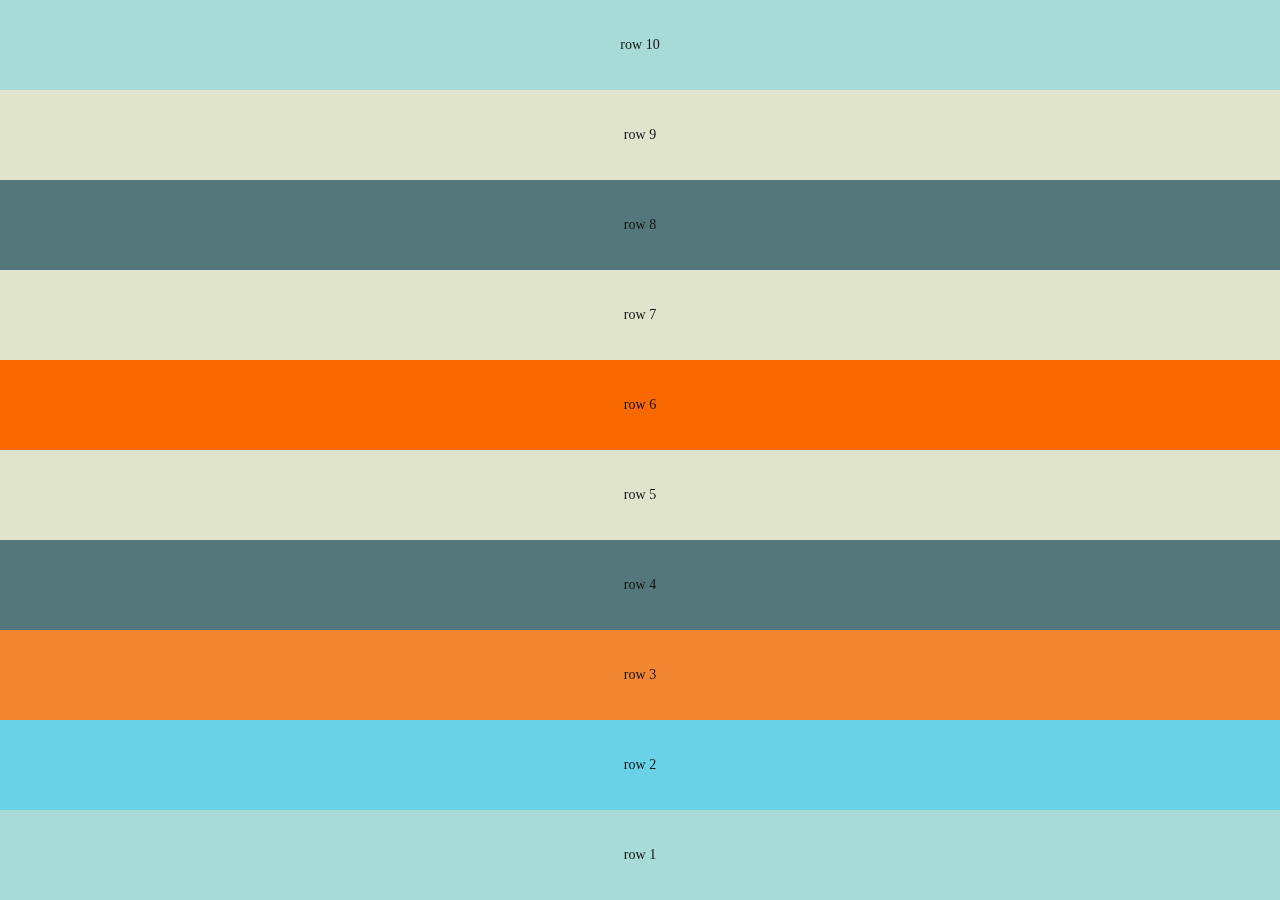
<file: demo/index.html>
﻿<!DOCTYPE html>
<html>
<head>
    <title>jQuery手机端上拉刷新下拉加载更多页面 - 爱编程w2bc.com</title>
    <meta http-equiv="Content-Type" content="text/html; charset=UTF-8">
    <meta name="viewport" content="width=device-width, initial-scale=1.0, user-scalable=0, minimum-scale=1.0, maximum-scale=1.0">
    <meta name="apple-mobile-web-app-capable" content="yes">
    <meta name="apple-mobile-web-app-status-bar-style" content="black">
    <link rel="stylesheet" href="reset.css" />
    
   
</head>
<body>
    <!--must content ul li,or shoupi-->
    <div id="wrapper">
        <ul>
            <li>row 10</li>
            <li>row 9</li>
            <li>row 8</li>
            <li>row 7</li>
            <li>row 6</li>
            <li>row 5</li>
            <li>row 4</li>
            <li>row 3</li>
            <li>row 2</li>
            <li>row 1</li>
        </ul>
    </div>
    <script src="../iscroll.js"></script>
    <script src="pullToRefresh.js"></script>
    <script src="colorful.js"></script>
    <script>
        for (var i = 0; i < document.querySelectorAll("#wrapper ul li").length; i++) {
            document.querySelectorAll("#wrapper ul li")[i].colorfulBg();
        }
        refresher.init({
            id: "wrapper",//<------------------------------------------------------------------------------------┐
            pullDownAction: Refresh,
            pullUpAction: Load
        });
        var generatedCount = 0;
        function Refresh() {
            setTimeout(function () {	// <-- Simulate network congestion, remove setTimeout from production!
                var el, li, i;
                el = document.querySelector("#wrapper ul");
                el.innerHTML = '';
                for (i = 0; i < 11; i++) {
                    li = document.createElement('li');
                    li.appendChild(document.createTextNode('async row ' + (++generatedCount)));
                    el.insertBefore(li, el.childNodes[0]);
                }
                wrapper.refresh();/****remember to refresh after  action completed！ ---yourId.refresh(); ----| ****/
                for (var i = 0; i < document.querySelectorAll("#wrapper ul li").length; i++) {
                    document.querySelectorAll("#wrapper ul li")[i].colorfulBg();
                }
            }, 1000);

        }

        function Load() {
            setTimeout(function () {// <-- Simulate network congestion, remove setTimeout from production!
                var el, li, i;
                el = document.querySelector("#wrapper ul");
                for (i = 0; i < 2; i++) {
                    li = document.createElement('li');
                    li.appendChild(document.createTextNode('async row ' + (++generatedCount)));
                    el.appendChild(li, el.childNodes[0]);
                }
                wrapper.refresh();/****remember to refresh after action completed！！！   ---id.refresh(); --- ****/
                for (var i = 0; i < document.querySelectorAll("#wrapper ul li").length; i++) {
                    document.querySelectorAll("#wrapper ul li")[i].colorfulBg();
                }
            }, 1000);
        }
    </script>

</body>
</html>
</file>
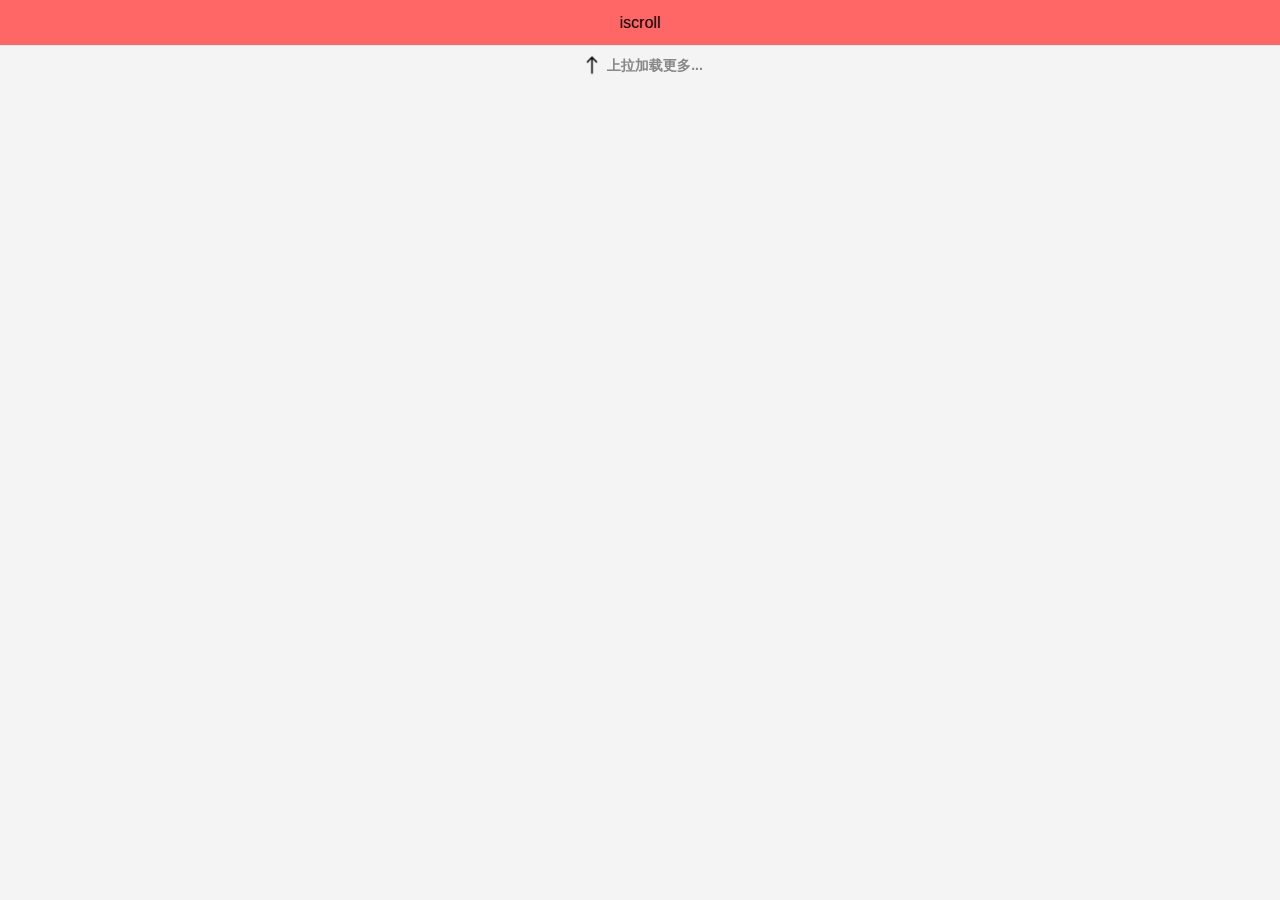
<file: pull-refresh/pull-refresh.html>
<!DOCTYPE html>
<html>

	<head>
		<meta http-equiv="Content-Type" content="text/html; charset=utf-8">
		<meta name="viewport" content="width=device-width, initial-scale=1.0, user-scalable=0, minimum-scale=1.0, maximum-scale=1.0">
		<meta name="apple-mobile-web-app-capable" content="yes">
		<meta name="apple-mobile-web-app-status-bar-style" content="black">
		<title>iScroll 实例：下拉刷新，滚动翻页</title>
		<link rel="stylesheet" type="text/css" href="pulling.css"/>
		<style type="text/css" media="all">
			body,
			ul,
			li {
				padding: 0;
				margin: 0;
				border: 0;
			}
			
			body {
				font-size: 12px;
				-webkit-user-select: none;
				-webkit-text-size-adjust: none;
				font-family: helvetica;
			}
			
			#header {
				position: absolute;
				top: 0;
				left: 0;
				width: 100%;
				height: 45px;
				line-height: 45px;
				background: #f66;
				padding: 0;
				font-size: 16px;
				text-align: center;
			}
			
			#header a {
				color: #000;
				text-decoration: none;
			}
			#scroller li {
				padding: 0 10px;
				height: 40px;
				line-height: 40px;
				border-bottom: 1px solid #ccc;
				border-top: 1px solid #fff;
				background-color: #fafafa;
				font-size: 14px;
			}
			
			#scroller li>a {
				display: block;
			}
			
		</style>
	</head>

	<body>
		<div id="header">
			<a href="javascript:void(0)">iscroll</a>
		</div>

		<div id="wrapper">
			<div id="scroller">
				<div id="pullDown">
					<span class="pullDownIcon"></span><span class="pullDownLabel">下拉刷新...</span>
				</div>

				<ul id="thelist">

				</ul>

				<div id="pullUp">
					<span class="pullUpIcon"></span><span class="pullUpLabel">上拉加载更多...</span>
				</div>

			</div>
		</div>

		<script src="http://libs.baidu.com/jquery/2.0.0/jquery.min.js"></script>
		<script src="../iscroll.js"></script>
		<script src="pulling.js"></script>
		<script type="text/javascript">
			var myScroll,
				pullDownEl, pullDownOffset,
				pullUpEl, pullUpOffset,
				pageSize = 10,
				pageNum = 1;
			var $type = 2;
			demo(pageSize, pageNum, $type)

			function demo(pageSize, pageNum, type) {
				$.ajax({
					type: "GET",
					url: "https://app.igamestorm.com/game/list",
					data: {
						size: pageSize,
						page: pageNum,
						type: type
					},
					beforeSend: function(request) { //请求头信息，当前用户id
						request.setRequestHeader("userId", "72b5b5c2ba114f809fbf21ddf8a160b0");
					},
					async: false,
					success: function(result) {
						var res = result;
						if(res.result == 1) {
							var str = "";
							if(!res.data && pageNum == 1) {
								console.log("暂无数据")
								$("#thelist").html("暂无数据")
							} else if(!res.data && pageNum != 1) {
								console.log("已经全部加载")
								$("#pullUp").hide()
								//								$("#pullUp .pullUpLabel").html("已经加载到底部了")
							} else {

								for(var i = 0; i < res.data.length; i++) {
									str += '<li>' + res.data[i].name + '</li>'
								}
								if(pageNum == 1) {
									$("#thelist").html(str)
								} else {
									$("#thelist").append(str)
								}
							}
						}
					},
					error: function() {

					}
				});
			}

			/**
			 * 下拉刷新 （自定义实现此方法）
			 * myScroll.refresh();  // 数据加载完成后，调用界面更新方法
			 */
			function pullDownAction() {
				setTimeout(function(){
					$("#pullUp").show()
					pageNum = 1;
					demo(pageSize, pageNum, $type);
					myScroll.refresh(); //数据加载完成后，调用界面更新方法 Remember to refresh when contents are loaded (ie: on ajax completion)
				},200)
				
			}

			/**
			 * 滚动翻页 （自定义实现此方法）
			 * myScroll.refresh();  // 数据加载完成后，调用界面更新方法
			 */
			function pullUpAction() {
				setTimeout(function(){
					pageNum += 1;
					demo(pageSize, pageNum, $type);
					myScroll.refresh(); // 数据加载完成后，调用界面更新方法 Remember to refresh when contents are loaded (ie: on ajax completion)
				},200)
			}

			
		</script>
	</body>

</html>
</file>
<file: pull-refresh/pulling.css>
#wrapper {
	position: absolute;
	z-index: 1;
	top: 45px;
	bottom: 0;
	left: 0;
	width: 100%;
	background: rgb(244, 244, 244);
	overflow: auto;
}
#scroller {
	position: relative;
	-webkit-tap-highlight-color: rgba(0, 0, 0, 0);
	float: left;
	width: 100%;
	padding: 0;
}

#scroller ul {
	position: relative;
	list-style: none;
	padding: 0;
	margin: 0;
	width: 100%;
	text-align: left;
}


/**
   *
   * 下拉样式 Pull down styles
   *
   */

#pullDown,
#pullUp {
	/*background: #fff;*/
	height: 40px;
	line-height: 40px;
	font-weight: bold;
	font-size: 14px;
	color: #888;
	display: -webkit-box;
	display: -moz-box;
	display: -webkit-flex;
	display: -ms-flexbox;
	display: flex;
	-webkit-box-pack: center;
	-ms-flex-pack: center;
	-webkit-justify-content: center;
	justify-content: center;
	-webkit-box-align: center;
	-ms-flex-align: center;
	-webkit-align-items: center;
	align-items: center;
}

#pullDown span,
#pullUp span {
	display: inline-block;
}

#pullDown .pullDownIcon,
#pullUp .pullUpIcon {
	display: inline-block;
	width: 30px;
	height: 40px;
	background: url(pull.png) center no-repeat;
	-webkit-background-size: 20px;
	background-size: 20px;
	-webkit-transition-property: -webkit-transform;
	-webkit-transition-duration: 250ms;
}

#pullDown .pullDownIcon {
	-webkit-transform: rotate(0deg) translateZ(0);
}

#pullUp .pullUpIcon {
	-webkit-transform: rotate(-180deg) translateZ(0);
}


/**
   * 动画效果css3代码
   */

#pullDown.flip .pullDownIcon {
	-webkit-transform: rotate(-180deg) translateZ(0);
}

#pullUp.flip .pullUpIcon {
	-webkit-transform: rotate(0deg) translateZ(0);
}

#pullDown.loading .pullDownIcon,
#pullUp.loading .pullUpIcon {
	background: url(loading.gif) center no-repeat !important;
	-webkit-background-size: 20px 20px !important;
}
</file>
